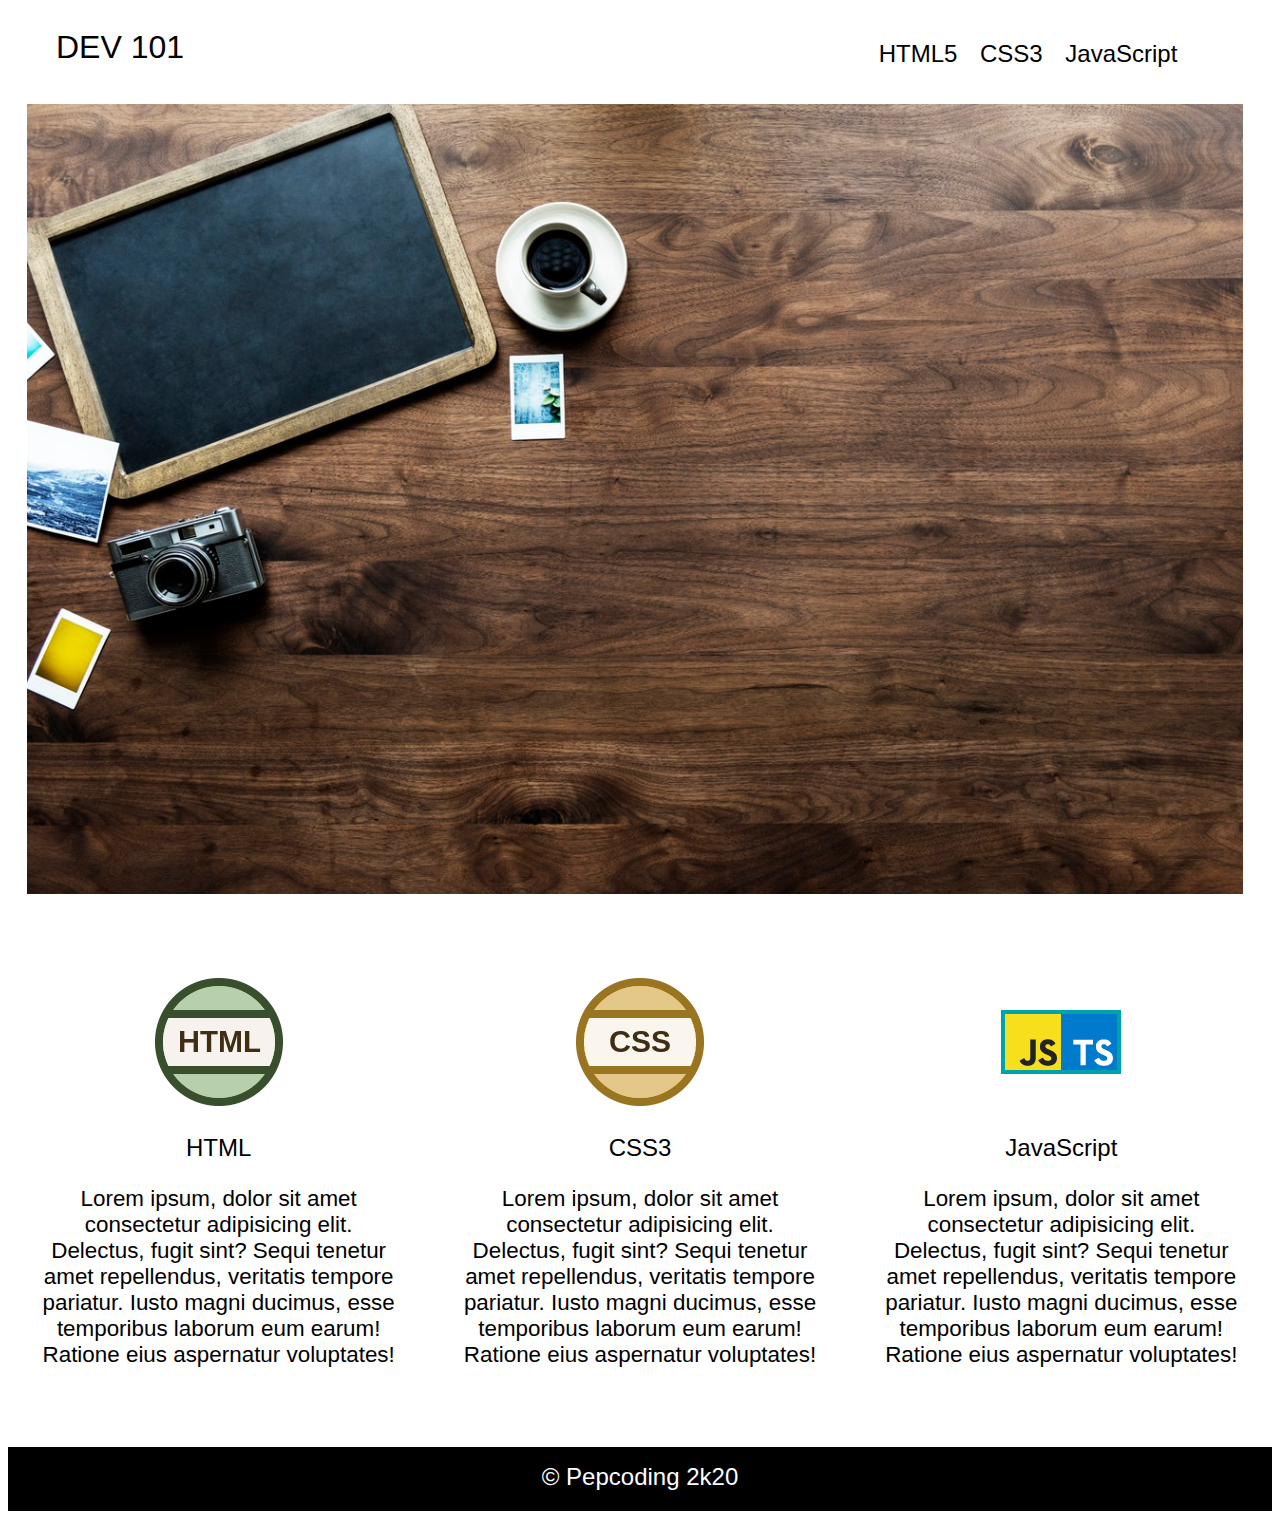
<file: index.html>
<!DOCTYPE html>
<html lang="en">
<head>
    <meta charset="UTF-8">
    <meta http-equiv="X-UA-Compatible" content="IE=edge">
    <meta name="viewport" content="width=device-width, initial-scale=1.0">
    <title>Document</title>
    <link rel="stylesheet" href="style.css">
</head>
<body>
    <header>
        <h1>DEV 101</h1>
        <nav>
            <ul>
                <li><a href="">HTML5</a></li>
                <li><a href="">CSS3</a></li>
                <li><a href="">JavaScript</a></li>
            </ul>
        </nav>
    </header>

    <section>
        <img src="./img/lap.png" alt="">
    </section>

    <article>
        <div>
            <img src="./img/html.png" alt="">
            <h3>HTML</h3>
            <p>Lorem ipsum, dolor sit amet consectetur adipisicing elit. Delectus, fugit sint? Sequi tenetur amet repellendus, veritatis tempore pariatur. Iusto magni ducimus, esse temporibus laborum eum earum! Ratione eius aspernatur voluptates!</p>
        </div>
        <div>
            <img src="./img/css.png" alt="">
            <h3>CSS3</h3>
            <p>Lorem ipsum, dolor sit amet consectetur adipisicing elit. Delectus, fugit sint? Sequi tenetur amet repellendus, veritatis tempore pariatur. Iusto magni ducimus, esse temporibus laborum eum earum! Ratione eius aspernatur voluptates!</p>
        </div>
        <div>
            <img src="./img/icon.png" alt="">
            <h3>JavaScript</h3>
            <p>Lorem ipsum, dolor sit amet consectetur adipisicing elit. Delectus, fugit sint? Sequi tenetur amet repellendus, veritatis tempore pariatur. Iusto magni ducimus, esse temporibus laborum eum earum! Ratione eius aspernatur voluptates!</p>
        </div>
    </article>
    <footer>
        <h3>&copy; Pepcoding 2k20</h3>
    </footer>
</body>
</html>
</file>
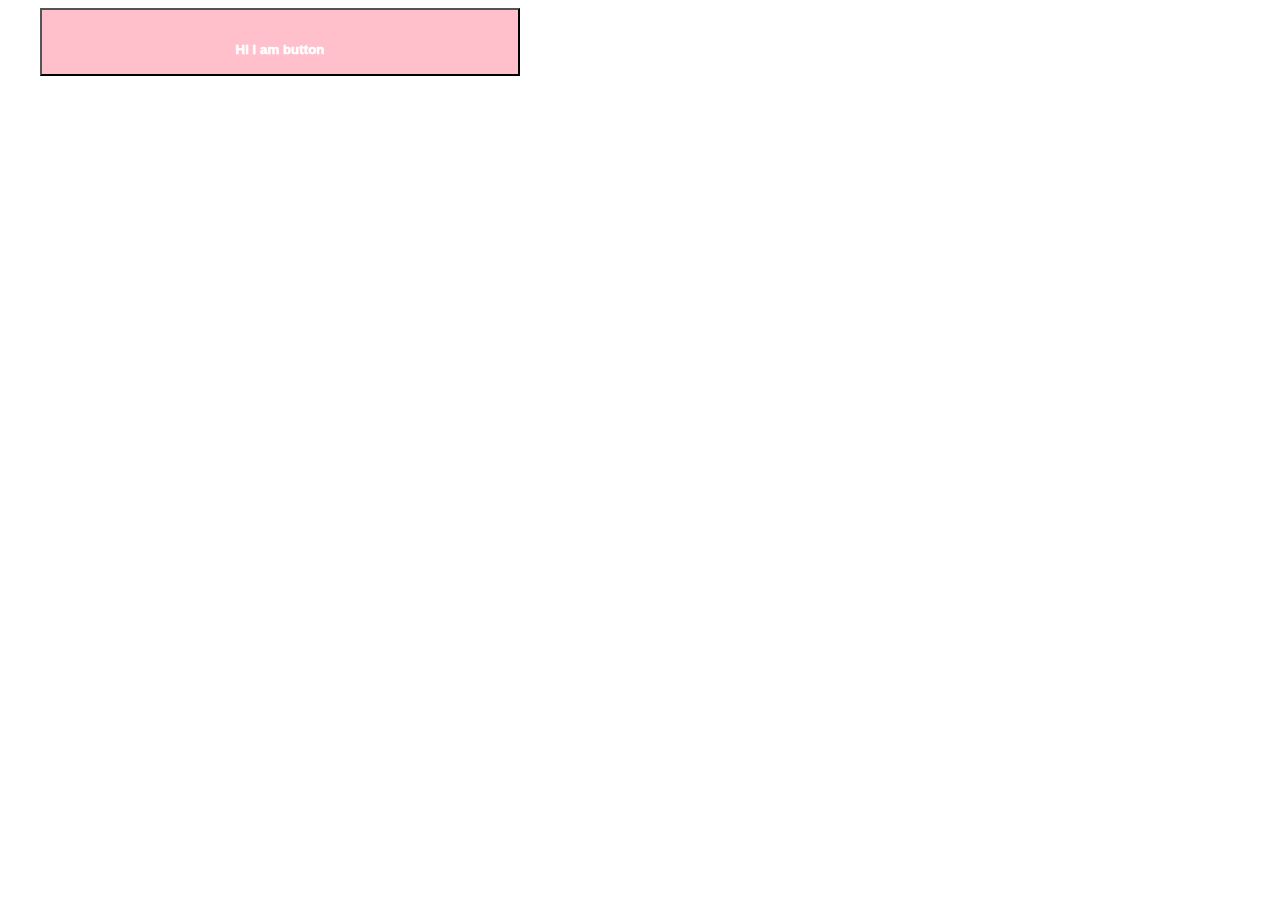
<file: Module2/js/Module3/index.html>
<!DOCTYPE html>
<html lang="en">
<head>
    <meta charset="UTF-8">
    <meta http-equiv="X-UA-Compatible" content="IE=edge">
    <meta name="viewport" content="width=device-width, initial-scale=1.0">
    <title>Document</title>
</head>
<body>
    <!-- <button>Hi I am button click on me!!!!</button> -->

    <button xyz = "custom attribute" class ="first">Hi I am button</button>


</body>






    <!-- <div>Hello I am div 1</div>
    <div>Hello I am div 2</div>
    <div>Hello I am div 3</div>
    <h1>I am heading 1</h1>
    <h2>I am sub heading</h2>
    <h1>I am heading 2</h1> -->
    <script>

        let body = document.querySelector("body");
        let btn = document.querySelector("button");
        btn.style.width = "480px";
        btn.style.height ="2rem";
        btn.style.marginLeft ="2rem";
        btn.style.backgroundColor ="pink";
        btn.style.color ="white";
        btn.style.padding = "2rem"
        btn.style.fontWeight = "1000"

        btn.addEventListener("click",function(){
            //console.log("Button is clicked")
            let ele = document.createElement("div");
            ele.innerHTML ="Button is clicked";
            ele.style.margin ="2rem"
            ele.style.marginLeft ="6rem"
            ele.style.width ="250px"
            ele.style.height ="1.rem"
            ele.style.backgroundColor="black"
            ele.style.color = "white"
            ele.style.textAlign ="center"
            body.appendChild(ele)
        })
        




        //console.log("Hello Deepika");
        //let btn = document.querySelector("button");
        //let attr = btn.getAttribute("class");
        //console.log("class: ",attr);

        //let attr2 = btn.getAttribute("xyz");
        //console.log("xyz attribute : ",attr2)
        ///console.log(btn);

        //console.log("---------------------------------")

        //let ele = document.createElement("div")
        //ele.innerHTML = "I am div in inner Html"
        //console.log(ele)

        // let body = document.querySelector("body");
        //body.appendChild(ele); 

        //btn.style.width = "480px";
        //btn.style.height ="2rem";
        //btn.style.marginLeft ="2rem";
        //btn.style.backgroundColor ="pink";
        //btn.style.color ="white";
        //btn.style.padding = "2rem"
        //btn.style.fontWeight = "1000"
    

        // ele.style.width ="200px";
        //ele.style.height = "3rem";
        //ele.style.color ="green";
        //ele.style.backgroundColor ="red"
        //ele.style.marginLeft ="2rem";






        // let variableDiv = document.querySelector("div");
        // console.log(variableDiv);
       // console.log("----------------------------------");
        //let allDiv = document.querySelectorAll("div");
        //console.log(allDiv)
        //console.log("----------------------------------");
        //let head1 = document.querySelector("h1");
        //console.log(head1);
        //console.log("-----------------------------------");
        //let head2 = document.querySelector("h2");
        //console.log(head2);
        //console.log("------------------------------------");
        //let allHead = document.querySelectorAll("h1");
        //console.log(allHead) 


    </script>


</html>
</file>
<file: style.css>
body{
    font-family: 'Segoe UI', Tahoma, Geneva, Verdana, sans-serif;
}

header{
    display: flex;
    justify-content:space-between;
    margin-left:3rem;
    margin-right: 3rem;
    margin-bottom: 1rem;
}
header>h1{
    font-weight: 300;
}
nav{
    width: 30vw;
    position: relative;
    top:1rem;
    right: 1.5rem;
}

ul{
    display: flex;
    justify-content:space-evenly;
}

li{
    list-style:none;
}

a{
    text-decoration: none;
    color:black;
    font-size: 1.5rem;
}
a:hover{
    color: red;
}
section img{
    position: relative;
    width: 95vw;
    left: 1.5vw;
}

article{
    display: flex;
    justify-content:space-between;
    margin-top:3rem;
}

article div{
    text-align: center;
    margin:2rem;
}

article div h3{
    font-size: 1.5rem;
    font-weight: 300;
}

article p{
    font-size: 1.4rem;
}

footer{
    background-color: black;
    color: white;
    height: 4rem;
    text-align: center;
}

footer h3{
    position: relative;
    font-size: 1.5rem ;
    font-weight: 300;
    top:1rem;
}
</file>
